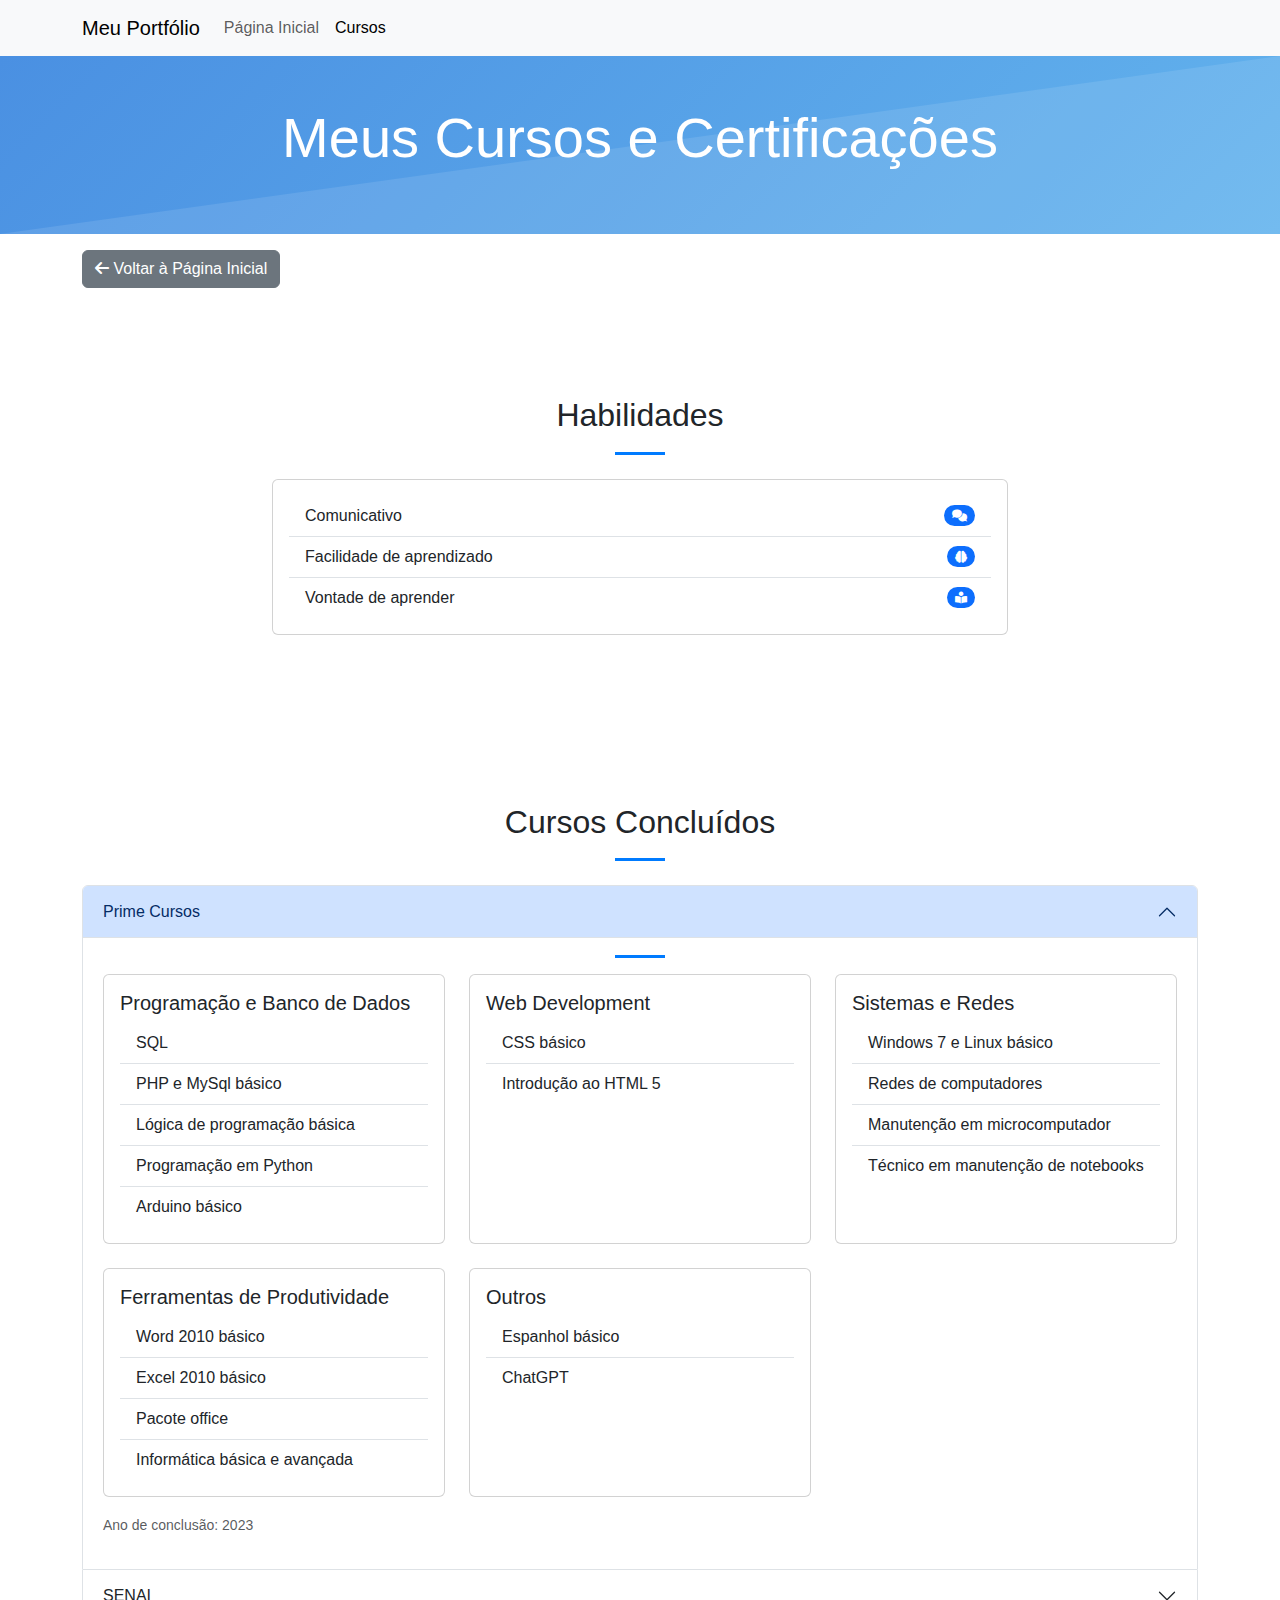
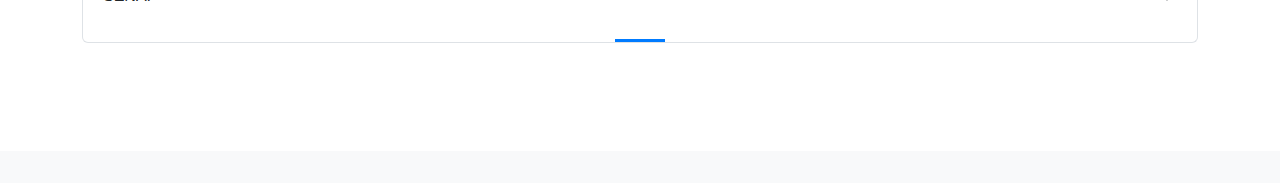
<file: cursos.html>
<!DOCTYPE html>
<html lang="pt-br">
<head>
    <meta charset="UTF-8">
    <meta name="viewport" content="width=device-width, initial-scale=1.0">
    <title>Cursos - Henrique de Andrade Reynaud</title>
    <link href="https://cdn.jsdelivr.net/npm/bootstrap@5.3.0/dist/css/bootstrap.min.css" rel="stylesheet">
    <link href="css/style.css" rel="stylesheet">
    <link href="https://cdnjs.cloudflare.com/ajax/libs/font-awesome/6.0.0-beta3/css/all.min.css" rel="stylesheet">
</head>
<body>
    <nav class="navbar navbar-expand-lg navbar-light bg-light">
        <div class="container">
            <a class="navbar-brand" href="index.html">Meu Portfólio</a>
            <button class="navbar-toggler" type="button" data-bs-toggle="collapse" data-bs-target="#navbarNav">
                <span class="navbar-toggler-icon"></span>
            </button>
            <div class="collapse navbar-collapse" id="navbarNav">
                <ul class="navbar-nav">
                    <li class="nav-item">
                        <a class="nav-link" href="index.html">Página Inicial</a>
                    </li>
                    <li class="nav-item">
                        <a class="nav-link active" href="cursos.html">Cursos</a>
                    </li>
                    <!-- ... outros itens de navegação ... -->
                </ul>
            </div>
        </div>
    </nav>

    <header class="bg-primary text-white text-center py-5">
        <div class="container">
            <h1 class="display-4">Meus Cursos e Certificações</h1>
        </div>
    </header>

    <div class="container mt-3">
        <a href="index.html" class="btn btn-secondary">
            <i class="fas fa-arrow-left"></i> Voltar à Página Inicial
        </a>
    </div>

    <main class="container my-5">
        <section id="habilidades" class="mb-5">
            <h2 class="text-center mb-4">Habilidades</h2>
            <div class="row justify-content-center">
                <div class="col-md-8">
                    <div class="card">
                        <div class="card-body">
                            <ul class="list-group list-group-flush">
                                <li class="list-group-item d-flex justify-content-between align-items-center">
                                    Comunicativo
                                    <span class="badge bg-primary rounded-pill"><i class="fas fa-comments"></i></span>
                                </li>
                                <li class="list-group-item d-flex justify-content-between align-items-center">
                                    Facilidade de aprendizado
                                    <span class="badge bg-primary rounded-pill"><i class="fas fa-brain"></i></span>
                                </li>
                                <li class="list-group-item d-flex justify-content-between align-items-center">
                                    Vontade de aprender
                                    <span class="badge bg-primary rounded-pill"><i class="fas fa-book-reader"></i></span>
                                </li>
                            </ul>
                        </div>
                    </div>
                </div>
            </div>
        </section>

        <section id="cursos" class="mb-5">
            <h2 class="text-center mb-4">Cursos Concluídos</h2>
            <div class="accordion" id="accordionCursos">
                <div class="accordion-item">
                    <h2 class="accordion-header" id="headingPrimeCursos">
                        <button class="accordion-button" type="button" data-bs-toggle="collapse" data-bs-target="#collapsePrimeCursos" aria-expanded="true" aria-controls="collapsePrimeCursos">
                            Prime Cursos
                        </button>
                    </h2>
                    <div id="collapsePrimeCursos" class="accordion-collapse collapse show" aria-labelledby="headingPrimeCursos" data-bs-parent="#accordionCursos">
                        <div class="accordion-body">
                            <div class="row row-cols-1 row-cols-md-3 g-4">
                                <div class="col">
                                    <div class="card h-100">
                                        <div class="card-body">
                                            <h5 class="card-title">Programação e Banco de Dados</h5>
                                            <ul class="list-group list-group-flush">
                                                <li class="list-group-item">SQL</li>
                                                <li class="list-group-item">PHP e MySql básico</li>
                                                <li class="list-group-item">Lógica de programação básica</li>
                                                <li class="list-group-item">Programação em Python</li>
                                                <li class="list-group-item">Arduino básico</li>
                                            </ul>
                                        </div>
                                    </div>
                                </div>
                                <div class="col">
                                    <div class="card h-100">
                                        <div class="card-body">
                                            <h5 class="card-title">Web Development</h5>
                                            <ul class="list-group list-group-flush">
                                                <li class="list-group-item">CSS básico</li>
                                                <li class="list-group-item">Introdução ao HTML 5</li>
                                            </ul>
                                        </div>
                                    </div>
                                </div>
                                <div class="col">
                                    <div class="card h-100">
                                        <div class="card-body">
                                            <h5 class="card-title">Sistemas e Redes</h5>
                                            <ul class="list-group list-group-flush">
                                                <li class="list-group-item">Windows 7 e Linux básico</li>
                                                <li class="list-group-item">Redes de computadores</li>
                                                <li class="list-group-item">Manutenção em microcomputador</li>
                                                <li class="list-group-item">Técnico em manutenção de notebooks</li>
                                            </ul>
                                        </div>
                                    </div>
                                </div>
                                <div class="col">
                                    <div class="card h-100">
                                        <div class="card-body">
                                            <h5 class="card-title">Ferramentas de Produtividade</h5>
                                            <ul class="list-group list-group-flush">
                                                <li class="list-group-item">Word 2010 básico</li>
                                                <li class="list-group-item">Excel 2010 básico</li>
                                                <li class="list-group-item">Pacote office</li>
                                                <li class="list-group-item">Informática básica e avançada</li>
                                            </ul>
                                        </div>
                                    </div>
                                </div>
                                <div class="col">
                                    <div class="card h-100">
                                        <div class="card-body">
                                            <h5 class="card-title">Outros</h5>
                                            <ul class="list-group list-group-flush">
                                                <li class="list-group-item">Espanhol básico</li>
                                                <li class="list-group-item">ChatGPT</li>
                                            </ul>
                                        </div>
                                    </div>
                                </div>
                            </div>
                            <p class="mt-3"><small class="text-muted">Ano de conclusão: 2023</small></p>
                        </div>
                    </div>
                </div>
                <div class="accordion-item">
                    <h2 class="accordion-header" id="headingSENAI">
                        <button class="accordion-button collapsed" type="button" data-bs-toggle="collapse" data-bs-target="#collapseSENAI" aria-expanded="false" aria-controls="collapseSENAI">
                            SENAI
                        </button>
                    </h2>
                    <div id="collapseSENAI" class="accordion-collapse collapse" aria-labelledby="headingSENAI" data-bs-parent="#accordionCursos">
                        <div class="accordion-body">
                            <ul class="list-group">
                                <li class="list-group-item d-flex justify-content-between align-items-center">
                                    Noções básicas de informática
                                    <span class="badge bg-primary rounded-pill">8 horas</span>
                                </li>
                                <li class="list-group-item d-flex justify-content-between align-items-center">
                                    Lógica de programação
                                    <span class="badge bg-primary rounded-pill">14 horas</span>
                                </li>
                                <li class="list-group-item d-flex justify-content-between align-items-center">
                                    Excel básico
                                    <span class="badge bg-primary rounded-pill">20 horas</span>
                                </li>
                                <li class="list-group-item d-flex justify-content-between align-items-center">
                                    Competência transversal – Lógica de programação
                                    <span class="badge bg-primary rounded-pill">14 horas</span>
                                </li>
                            </ul>
                        </div>
                    </div>
                </div>
                <!-- Adicione mais itens de acordeão conforme necessário -->
            </div>
        </section>
    </main>

    <footer class="bg-light text-center py-3">
        <!-- Copie o footer do index.html aqui -->
    </footer>

    <script src="https://cdn.jsdelivr.net/npm/bootstrap@5.3.0/dist/js/bootstrap.bundle.min.js"></script>
    <script src="js/script.js"></script>
    <script src="js/i18n.js"></script>
    <script src="js/backToTop.js"></script>
</body>
</html>
</file>
<file: css/style.css>
body {
    font-family: 'Roboto', sans-serif;
}

.project-card {
    transition: transform 0.3s ease-in-out, box-shadow 0.3s ease-in-out;
}

.project-card:hover {
    transform: translateY(-5px);
    box-shadow: 0 5px 15px rgba(0,0,0,0.1);
}

.img-profile {
    border: 5px solid rgba(255, 255, 255, 0.3);
    box-shadow: 0 0 20px rgba(0,0,0,0.2);
    transition: transform 0.3s ease-in-out, border-color 0.3s ease-in-out;
}

.img-profile:hover {
    transform: scale(1.05);
    border-color: rgba(255, 255, 255, 0.5);
}

section {
    padding: 60px 0;
}

h2 {
    position: relative;
    padding-bottom: 20px;
    margin-bottom: 40px;
}

h2::after {
    content: '';
    position: absolute;
    bottom: 0;
    left: 50%;
    transform: translateX(-50%);
    width: 50px;
    height: 3px;
    background-color: #007bff;
}

.btn-primary {
    padding: 10px 20px;
    font-weight: bold;
}

footer a:hover {
    color: #007bff !important;
}

header {
    background: linear-gradient(135deg, #4a90e2, #63b3ed);
    padding: 80px 0;
    position: relative;
    overflow: hidden;
}

header::before {
    content: '';
    position: absolute;
    top: 0;
    left: 0;
    right: 0;
    bottom: 0;
    background: url('data:image/svg+xml;charset=utf-8,<svg xmlns="http://www.w3.org/2000/svg" viewBox="0 0 100 100" preserveAspectRatio="none"><polygon fill="rgba(255,255,255,0.1)" points="0,100 100,0 100,100"/></svg>');
    background-size: cover;
}

header .container {
    position: relative;
    z-index: 2;
}

header h1 {
    font-weight: 700;
    margin-bottom: 15px;
    color: #ffffff;
}

header .lead {
    font-size: 1.2rem;
    margin-bottom: 25px;
    color: rgba(255, 255, 255, 0.9);
}

header .btn {
    transition: all 0.3s ease-in-out;
    margin: 5px;
}

header .btn:hover {
    transform: translateY(-3px);
    box-shadow: 0 4px 8px rgba(0,0,0,0.1);
}

header .social-icons a {
    color: rgba(255, 255, 255, 0.8);
    font-size: 1.5rem;
    margin: 0 10px;
    transition: all 0.3s ease-in-out;
}

header .social-icons a:hover {
    color: #ffffff;
    transform: translateY(-3px);
}

@keyframes moveBackground {
    0% {
        transform: translate(0, 0);
    }
    100% {
        transform: translate(50%, 50%);
    }
}

/* Estilos para a timeline */
.timeline {
    position: relative;
    max-width: 1200px;
    margin: 0 auto;
}

.timeline::after {
    content: '';
    position: absolute;
    width: 6px;
    background-color: #007bff;
    top: 0;
    bottom: 0;
    left: 50%;
    margin-left: -3px;
}

.timeline-item {
    padding: 10px 40px;
    position: relative;
    background-color: inherit;
    width: 50%;
}

.timeline-item::after {
    content: '';
    position: absolute;
    width: 25px;
    height: 25px;
    right: -17px;
    background-color: white;
    border: 4px solid #007bff;
    top: 15px;
    border-radius: 50%;
    z-index: 1;
}

.timeline-item:nth-child(odd) {
    left: 0;
}

.timeline-item:nth-child(even) {
    left: 50%;
}

.timeline-item:nth-child(even)::after {
    left: -16px;
}

.timeline-content {
    padding: 20px 30px;
    background-color: white;
    position: relative;
    border-radius: 6px;
    box-shadow: 0 0 10px rgba(0,0,0,0.1);
}

/* Estilos para o botão Voltar ao topo */
#back-to-top {
    display: none;
    position: fixed;
    bottom: 20px;
    right: 30px;
    z-index: 99;
    border: none;
    outline: none;
    background-color: #007bff;
    color: white;
    cursor: pointer;
    padding: 15px;
    border-radius: 50%;
    font-size: 18px;
    transition: 0.3s;
}

#back-to-top:hover {
    background-color: #0056b3;
}
</file>
